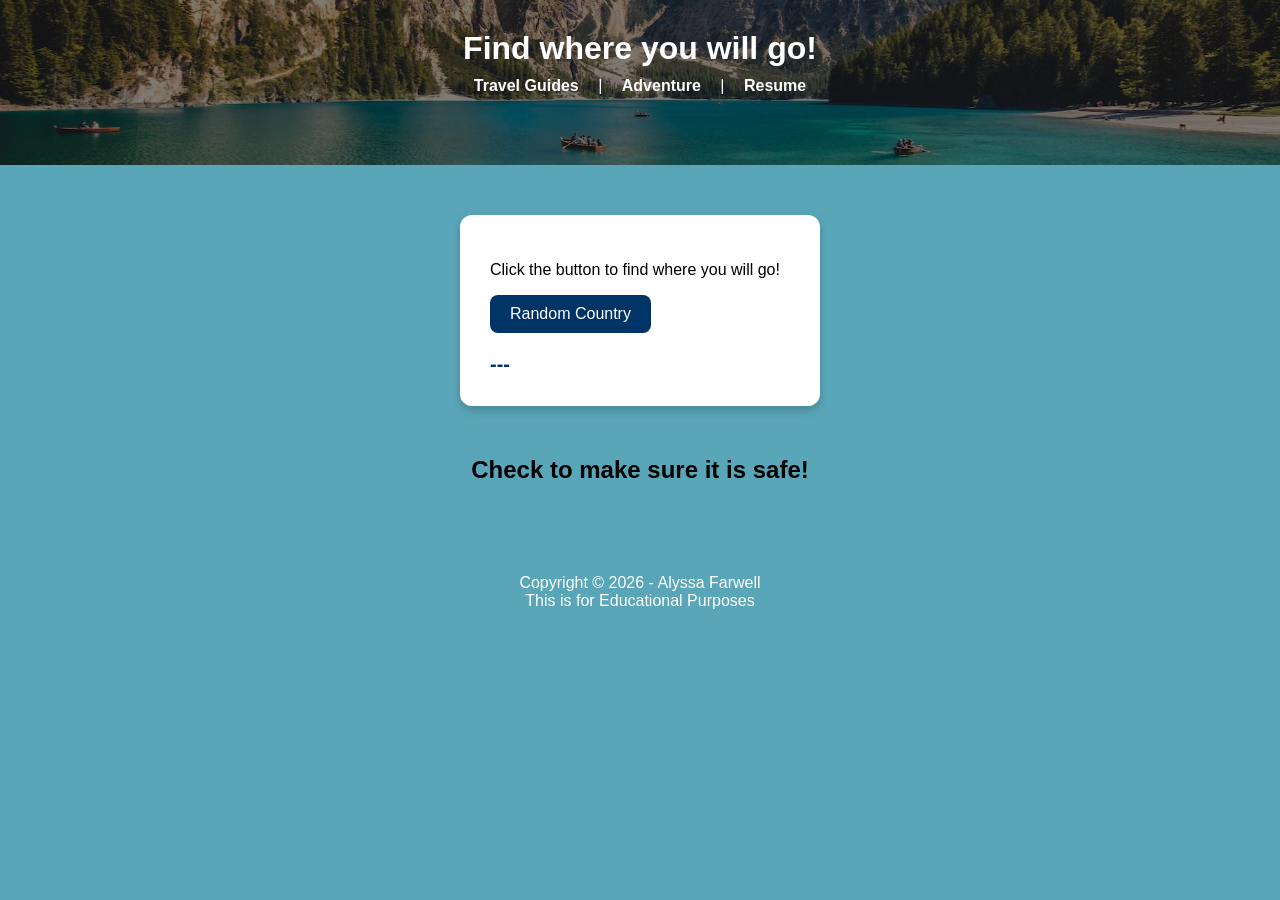
<file: assets/html/game.html>
<!DOCTYPE html>
<html lang="en">
<head>
    <meta charset="UTF-8">
    <meta name="viewport" content="width=device-width, initial-scale=1.0">
    <title>Where will I Go</title>
     <link href="../../css/travelstyle.css" rel="stylesheet" />
</head>
<body>
    <header>
        
        <h1 class="center">
            Find where you will go!
        </h1>

            <nav>
                <a href="Travel.html">Travel Guides</a> |
                <a href="game.html">Adventure</a> |
                <a href="../../index.html">Resume</a>
            </nav>
    </header>
    
    <div class="container">
        <p>
            Click the button to find where you will go!
        </p>

        <button onclick="getCountry()">Random Country</button>
        
        <div id="result">---</div>
    </div>

    <script>
        const countries = [
            "Italy",
            "Spain",
            "Greece",
            "Switzerland",
            "Greece",
            "Italy",
            "Ukraine",
            "France",
            "Belgium",
            "Poland",
            "Portugal",
            "Germany",
            "Austria",
            "Romania",
            "Wales",
            "Ireland"

        ];

            function getCountry() {
                const randomIndex = Math.floor(Math.random()* countries.length);
                    document.getElementById("result").textContent = countries[randomIndex]
                
            }

    </script>

    <h2 class="center">
        Check to make sure it is safe!
    </h2>

    
    <div class="tableau-wrapper">

        <div class='tableauPlaceholder' id='viz1781556853955' style='position: relative'>
        <noscript><a href='#'>
            <img alt='Dashboard 1 ' src='https:&#47;&#47;public.tableau.com&#47;static&#47;images&#47;FF&#47;FFGNTGP63&#47;1_rss.png' style='border: none' /></a></noscript>
            <object class='tableauViz'  style='display:none;'>
                <param name='host_url' value='https%3A%2F%2Fpublic.tableau.com%2F' /> 
                <param name='embed_code_version' value='3' /> 
                <param name='path' value='shared&#47;FFGNTGP63' /> 
                <param name='toolbar' value='yes' />
                <param name='static_image' value='https:&#47;&#47;public.tableau.com&#47;static&#47;images&#47;FF&#47;FFGNTGP63&#47;1.png' /> 
                <param name='animate_transition' value='yes' />
                <param name='display_static_image' value='yes' />
                <param name='display_spinner' value='yes' />
                <param name='display_overlay' value='yes' />
                <param name='display_count' value='yes' />
                <param name='language' value='en-US' />
            </object>
        </div> 
    </div>  

    <script type='text/javascript'>                   
        var divElement = document.getElementById('viz1781556853955');                    
        var vizElement = divElement.getElementsByTagName('object')[0];                   
        vizElement.style.width = "100%";
        vizElement.style.height = "600px";           
        var scriptElement = document.createElement('script');                    
        scriptElement.src = 'https://public.tableau.com/javascripts/api/viz_v1.js';                    
        vizElement.parentNode.insertBefore(scriptElement, vizElement);                
     </script>


    <footer>
        <div class="small text-center text-muted">
            Copyright &copy; 2026 - Alyssa Farwell <br>
            This is for Educational Purposes
        </div>
    </footer>

    
</body>
</html>
</file>
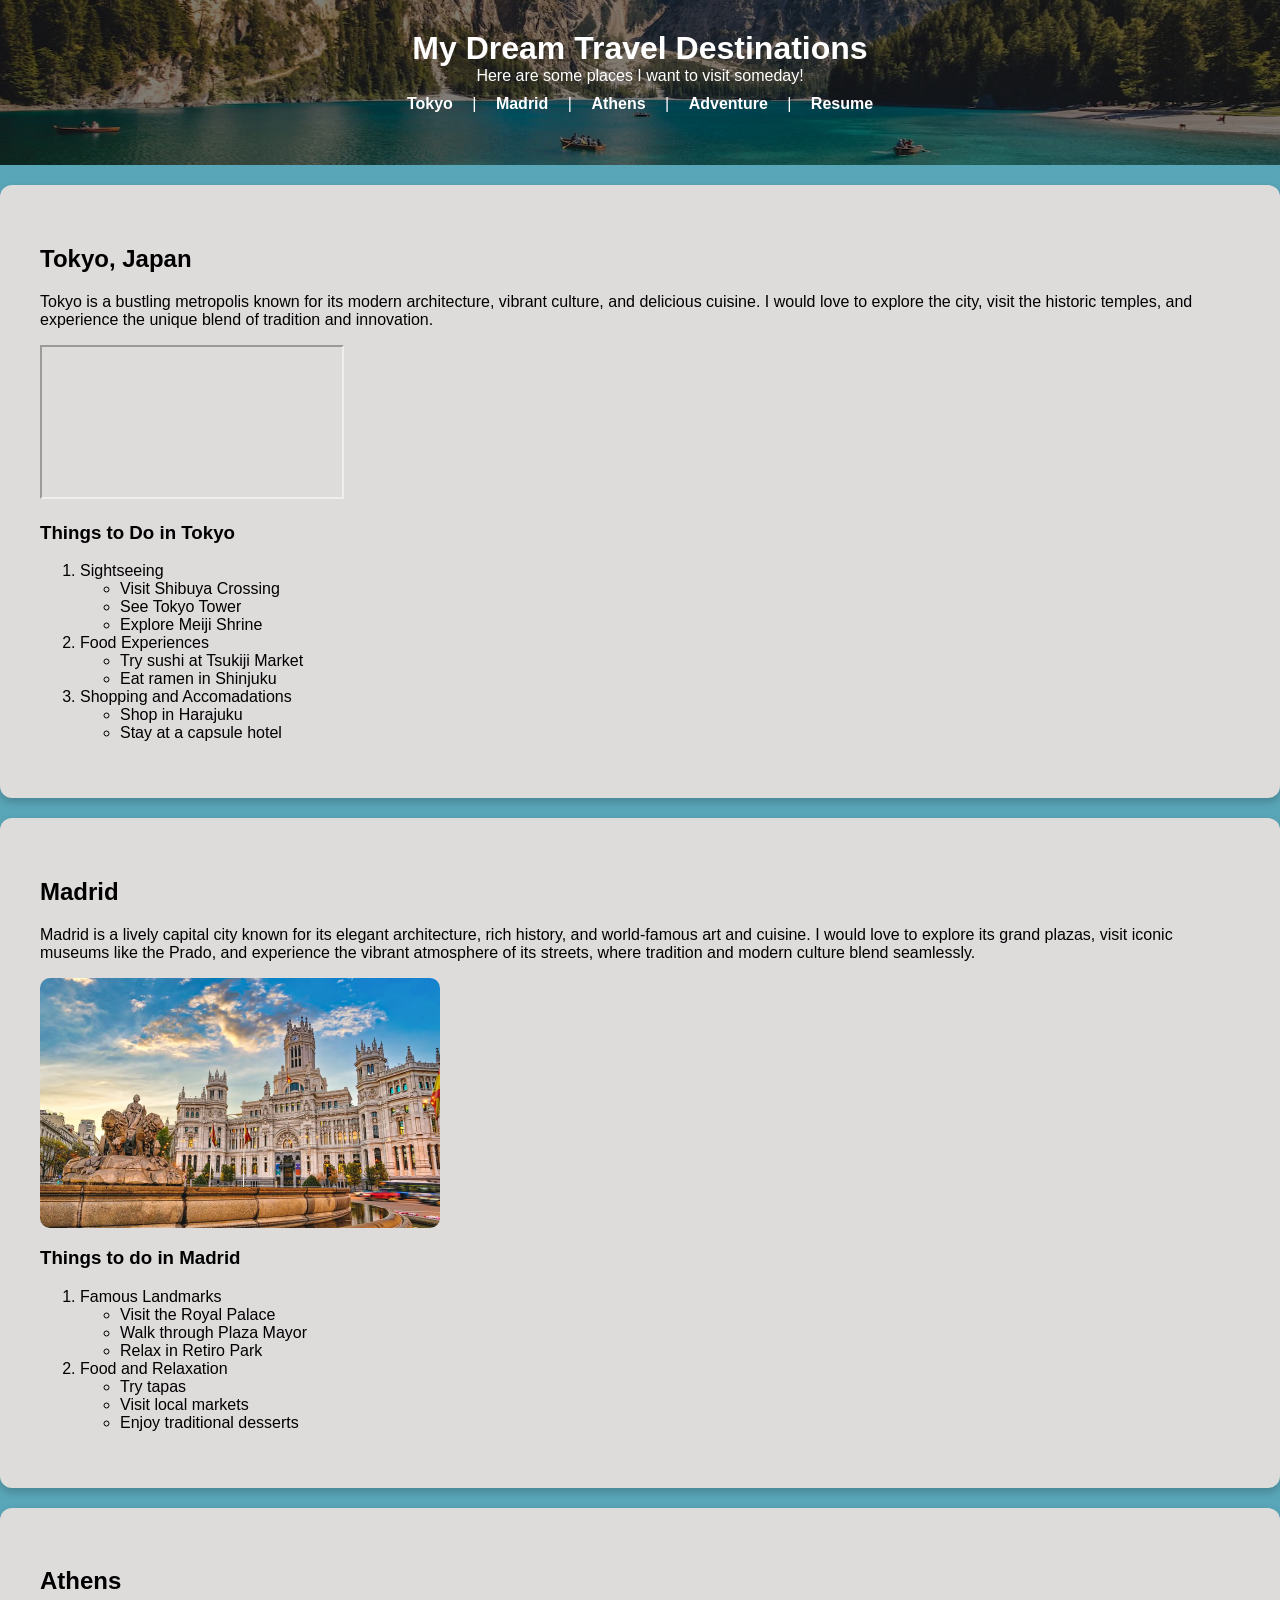
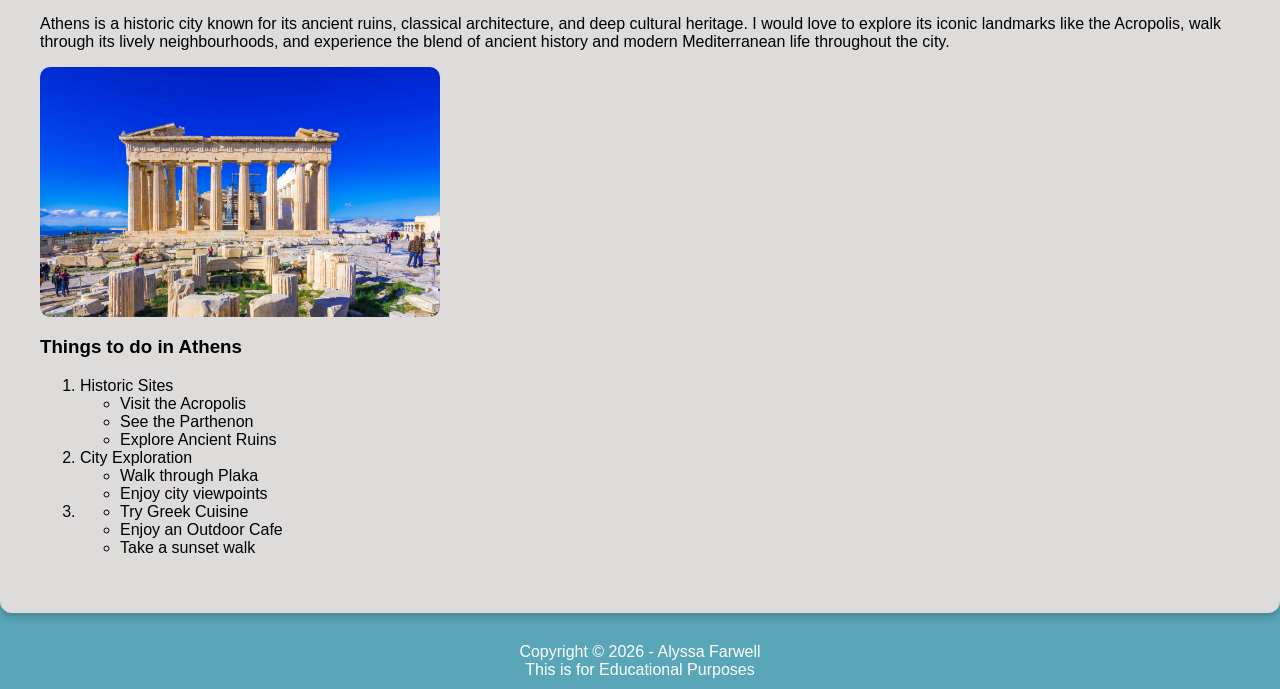
<file: assets/html/Travel.html>
<!DOCTYPE html>
<html lang="en">
    <head>
        <meta charset="UTF-8">
        <meta name="viewport" content="width=device-width, initial-scale=1.0">
        <title>Travel</title>
        <link href="../../css/travelstyle.css" rel="stylesheet" />
    </head>
    <body>

        <header>
            <h1>My Dream Travel Destinations</h1>
            <p>Here are some places I want to visit someday!</p>


            <!-- links to different sections -->
            <nav>
                <a href="#tokyo">Tokyo</a> |
                <a href="#madrid">Madrid</a> |
                <a href="#athens">Athens</a> |
                <a href="game.html">Adventure</a> |
                <a href="../../index.html">Resume</a>
            </nav>
        </header>

        <!-- Sections -->
        <div class="card">
            <section id="tokyo">
                <h2>Tokyo, Japan</h2>
                <p>Tokyo is a bustling metropolis known for its modern architecture, vibrant culture, and delicious cuisine. I would love to explore the city, visit the historic temples, and experience the unique blend of tradition and innovation.</p>
                    <iframe
                        class="img-fluid"
                        src="https://www.youtube.com/embed/jTOfOew316s"
                        title="Best Places to go in Japan"
                        frameboarder="0"
                        allow="autoplay; encrypted-media"
                        allowfullscreen>
                    </iframe>

                <h3>Things to Do in Tokyo</h3>
                <ol>
                    <li>
                        Sightseeing
                        <ul>
                            <li>Visit Shibuya Crossing</li>
                            <li>See Tokyo Tower</li>
                            <li>Explore Meiji Shrine</li>
                        </ul>
                    </li>
                    <li>
                        Food Experiences
                        <ul>
                            <li>Try sushi at Tsukiji Market</li>
                            <li>Eat ramen in Shinjuku</li>
                        </ul>
                    </li>
                    <li>
                        Shopping and Accomadations
                        <ul>
                            <li>Shop in Harajuku</li>
                            <li>Stay at a capsule hotel</li>
                        </ul>
                    </li>
                </ol>
            </section>
        </div>

        <div class="card">
            <section id="madrid">
                <h2>Madrid</h2>
                <p>Madrid is a lively capital city known for its elegant architecture, rich history, and world-famous art and cuisine. I would love to explore its grand plazas, visit iconic museums like the Prado, and experience the vibrant atmosphere of its streets, where tradition and modern culture blend seamlessly.</p>
                <img src="../img/TravelPhotos/Madrid.webp" alt="Madrid">

                <h3>Things to do in Madrid</h3>
                <ol>
                    <li>
                        Famous Landmarks 
                        <ul>
                            <li>Visit the Royal Palace</li>
                            <li>Walk through Plaza Mayor</li>
                            <li>Relax in Retiro Park</li>
                        </ul>
                    </li>

                    <li>
                        Food and Relaxation
                        <ul>
                            <li>Try tapas</li>
                            <li>Visit local markets</li>
                            <li>Enjoy traditional desserts</li>
                        </ul>
                    </li>
                </ol>
            </section>
        </div>

        <div class = "card">
            <section id="athens">
                <h2>Athens</h2>
                <p>Athens is a historic city known for its ancient ruins, classical architecture, and deep cultural heritage. I would love to explore its iconic landmarks like the Acropolis, walk through its lively neighbourhoods, and experience the blend of ancient history and modern Mediterranean life throughout the city.</p>
                <img src="../img/TravelPhotos/Athens.webp" alt="Athens">

                <h3>Things to do in Athens</h3>
                <ol>
                    <li>
                        Historic Sites
                        <ul>
                            <li>Visit the Acropolis</li>
                            <li>See the Parthenon</li>
                            <li>Explore Ancient Ruins</li>
                        </ul>
                    </li>

                    <li>
                        City Exploration
                        <ul>
                            <li>Walk through Plaka</li>
                            <li>Enjoy city viewpoints</li>
                        </ul>
                    </li>
                    
                    <li>
                        <ul>
                            <li>Try Greek Cuisine</li>
                            <li>Enjoy an Outdoor Cafe</li>
                            <li>Take a sunset walk</li>
                        </ul>
                    </li>
                </ol>
            </section>
        </div>
    </body>

    <footer>
        <div class="small text-center text-muted">
            Copyright &copy; 2026 - Alyssa Farwell <br>
            This is for Educational Purposes
        </div>
    </footer>

</html>
</file>
<file: css/travelstyle.css>
body {
    font-family: Arial, Helvetica, sans-serif;
    background-color: #59a6b8;
    margin: 0;
    padding: 0;
}

header {
    padding: 30px;
    text-align: center;
    position: relative;
    background-image:url(../assets/img/TravelPhotos/travel1.avif);
    background-size: cover;
    background-position: center;
    height: 105px;
    color: white
}


header::before {
    content: "";
    position: absolute;
    top: 0;
    left: 0;
    width: 100%;
    height: 100%;

    background-color: rgba(0, 0, 0, 0.5); 
}


header * {
    position: relative;
    z-index: 1;
}

header h1, header p {
    margin: 0;
}


nav {
    padding: 10px;
    text-align: center;
}


nav a {
    color: white;
    margin: 15px;
    text-decoration: none;
    font-weight: bold;
}

section {
    padding: 20px;
}

img {
    width: 400px;
    height: 250px;
    object-fit: cover; 
    border-radius: 10px;
    display: block;
    margin-bottom: 15px;
}


footer {
    background-color: #59a6b8;
    color: white;
    text-align: center;
    padding: 10px;
}

.content {
    margin:auto;
    width: 90%;
}

.card {
    background-color: rgb(222, 219, 219);
    border-radius: 12px;
    padding: 20px;
    margin: 20px 0;
    box-shadow: 0 4px 8px rgba(0,0,0,0.2)
}

.center {
    text-align: center;
}


button:hover {
    background-color: #0055aa;
}

 #result {
    margin-top: 20px;
    font-size: 20px;
    font-weight: bold;
    color: #003366;
}


button {
    padding: 10px 20px;
    font-size: 16px;
    border: none;
    border-radius: 8px;
    background-color: #003366;
    color: white;
    cursor: pointer;
}


.container {
    background-color: white;
    width: 300px;
    margin: 50px auto;
    padding: 30px;
    border-radius: 12px;
    box-shadow: 0 4px 10px rgba(0,0,0,0.2);
}

.tableau-wrapper {
    width: 90%;
    max-width: 1000px;
    margin: 40px auto;
}

.tableauPlaceholder {
    border-radius: 10px;
    overflow: hidden;
}
</file>
